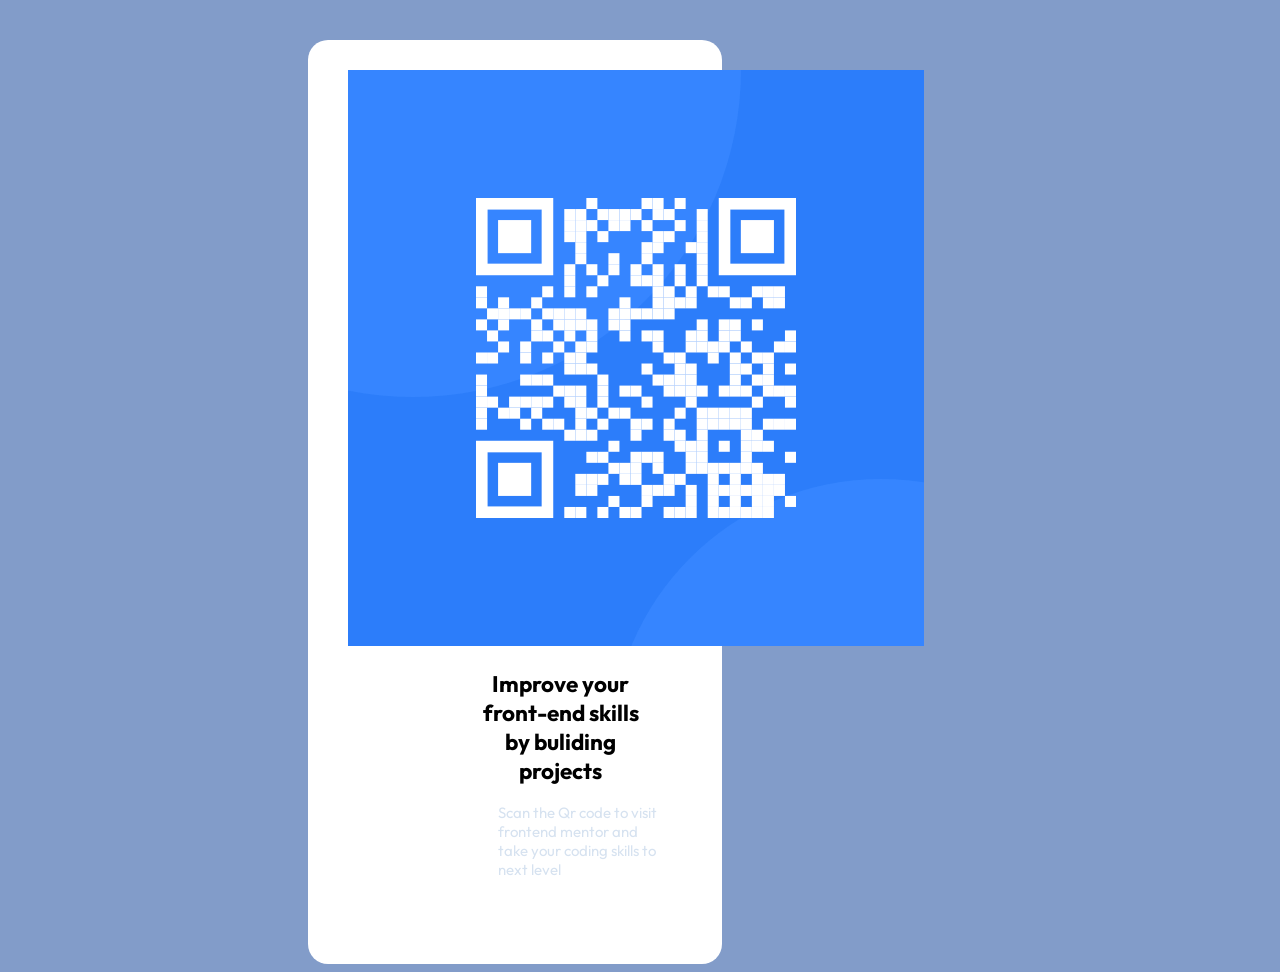
<file: index.html>
<!DOCTYPE html>
<html lang="en">
<head>
    <meta charset="UTF-8">
    <meta http-equiv="X-UA-Compatible" content="IE=edge">
    <meta name="viewport" content="width=device-width, initial-scale=1.0">
    <title>Document</title>
    <link rel="stylesheet" href="ind.css">
</head>
<body>
    <section class="wrapper">
        <div class="img">
            <img src="image (1).png">
        </div>
        <h1>Improve your front-end skills by buliding projects</h1>
        <p>Scan the Qr code to visit frontend mentor and take your coding skills to next level</p>
    </section>
    
</body>
</html>
</file>
<file: ind.css>
@import url('https://fonts.googleapis.com/css2?family=Outfit:wght@600&display=swap');
body{
    background-color: hsl(218, 40%, 65%);
    font-family: 'Outfit', sans-serif;
    align-items: center;
}
.wrapper{
    background-color: hsl(0, 0%, 100%);
    font-size: 15px;
    border-radius:20px;
    margin-bottom: 5px;
    padding-bottom:70px;
    margin-top:40px;
    margin-right:550px;
    margin-left:300px;
    
}
h1{
    color:black;
    text-align: center;
    width:40%;
    margin-left:170px;
}
p{
  color:hsl(212, 45%, 89%);
  
}
.img{
    margin:10px 5px 10px 40px;
    max-width: 10%; 
    padding-top:30px; 
    image-rendering: 20px;;
}
p{
    margin-left:190px;
    width:40%;
}
</file>
